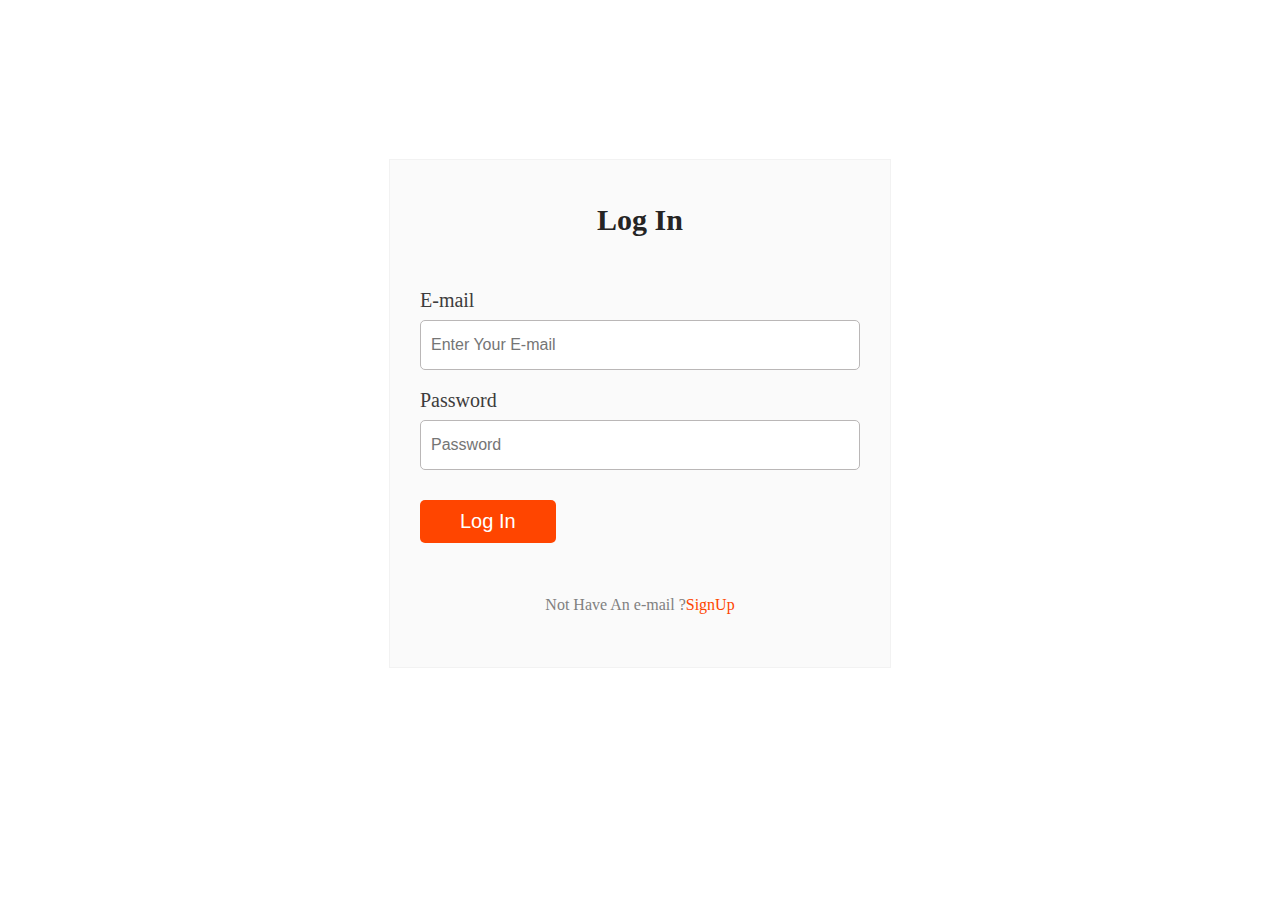
<file: index.html>
<!DOCTYPE html>
<html lang="en">
<head>
    <meta charset="UTF-8">
    <meta http-equiv="X-UA-Compatible" content="IE=edge">
    <meta name="viewport" content="width=device-width, initial-scale=1.0">
    <link rel="stylesheet" href="style.css">
    <title>Document</title>
</head>
<body>
    <div class="register">
        <div class='block'>
            <div class='inner'>
                <div class='name'><p>Log In</p></div>
                <div class='form'>
                    <form>
                        <label>E-mail</label>
                        <input type='email' placeholder='Enter Your E-mail' />
                        <label>Password</label>
                        <input type='password' placeholder='Password' />
                        <button>Log In</button>
                    </form>
                </div>
                <div class='last'><p>Not Have An e-mail ?<a href="signin.html">SignUp</a> </p></div>
            </div>
            </div>
    </div>
</body>
</html>
</file>
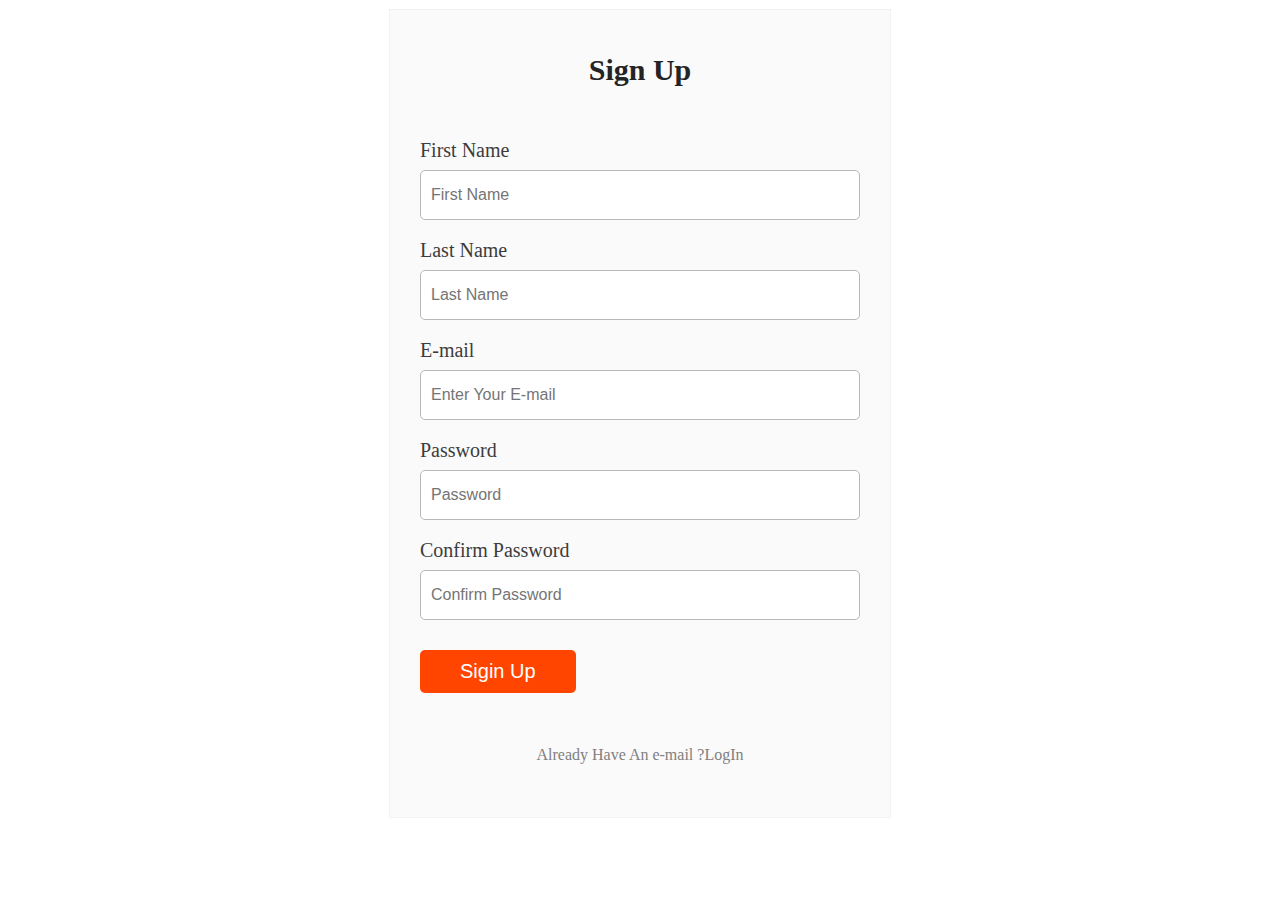
<file: signin.html>
<!DOCTYPE html>
<html lang="en">
<head>
    <meta charset="UTF-8">
    <meta http-equiv="X-UA-Compatible" content="IE=edge">
    <meta name="viewport" content="width=device-width, initial-scale=1.0">
    <link rel="stylesheet" href="style.css">
    <title>Document</title>
</head>
<body>
    <div class="register">
        <div class='block'>
            <div class='inner'>
                <div class='name'><p>Sign Up</p></div>
                <div class='form'>
                    <form>
                        <label>First Name</label>
                        <input type='text' placeholder='First Name' />
                        <label>Last Name</label>
                        <input type='text' placeholder='Last Name' />
                        <label>E-mail</label>
                        <input type='email' placeholder='Enter Your E-mail' />
                        <label>Password</label>
                        <input type='password' placeholder='Password' />
                        <label>Confirm Password</label>
                        <input type='password' placeholder='Confirm Password' />
                        <button>Sigin Up</button>
                    </form>
                </div>
                <div class='last'><p>Already Have An e-mail ?<span>LogIn</span> </p></div>
            </div>
            </div>
    </div>
</body>
</html>
</file>
<file: style.css>
*{box-sizing: border-box !important;}
.register .block{
    width: 100%;
    min-height: 90vh;
    display: flex;
    align-items: center;
    justify-content: center;
    line-height: 2;
}
.register .block .inner{
    width: 500px;
    padding: 30px 30px;
    background-color: rgb(250, 250, 250);
    box-shadow: rgba(0, 0, 0, 0.05) 0px 0px 0px 1px;
}
.register .block .inner .name{
    position: relative;
    text-align: center;
}
.register .block .inner .name p{
    width: fit-content;
    font-size: 30px;
    font-weight: bold;
    margin: auto;
    margin-bottom: 30px;
    color: rgb(37, 36, 36);
}
.register .block .form label{
    font-size: 20px;
    color: rgb(61, 60, 60);
}
.register .block .form input{
    width: 100%;
    font-size: 16px;
    display: block;
    padding: 15px 10px;
    margin-bottom: 10px;
    border-radius: 5px;
    border: none;
    border: 1px solid rgb(186, 183, 183);
    outline: none;
}
.register .block .form button{
    font-size: 20px;
    margin-top: 20px;
    margin-bottom: 30px;
    padding: 10px 40px ;
    border: none;
    border-radius: 5px;
    background-color:orangered;
    color: white;
}
.register .block .inner .last{
    text-align: center;
    color: gray;
}
.register .block .inner .last a{
    text-decoration: none;
    color: orangered;
    cursor: pointer;
}
@media (max-width:992px){.register .block .inner{width: 60%;}}
@media (max-width:768px){.register .block .inner{width: 90%;}}
</file>
